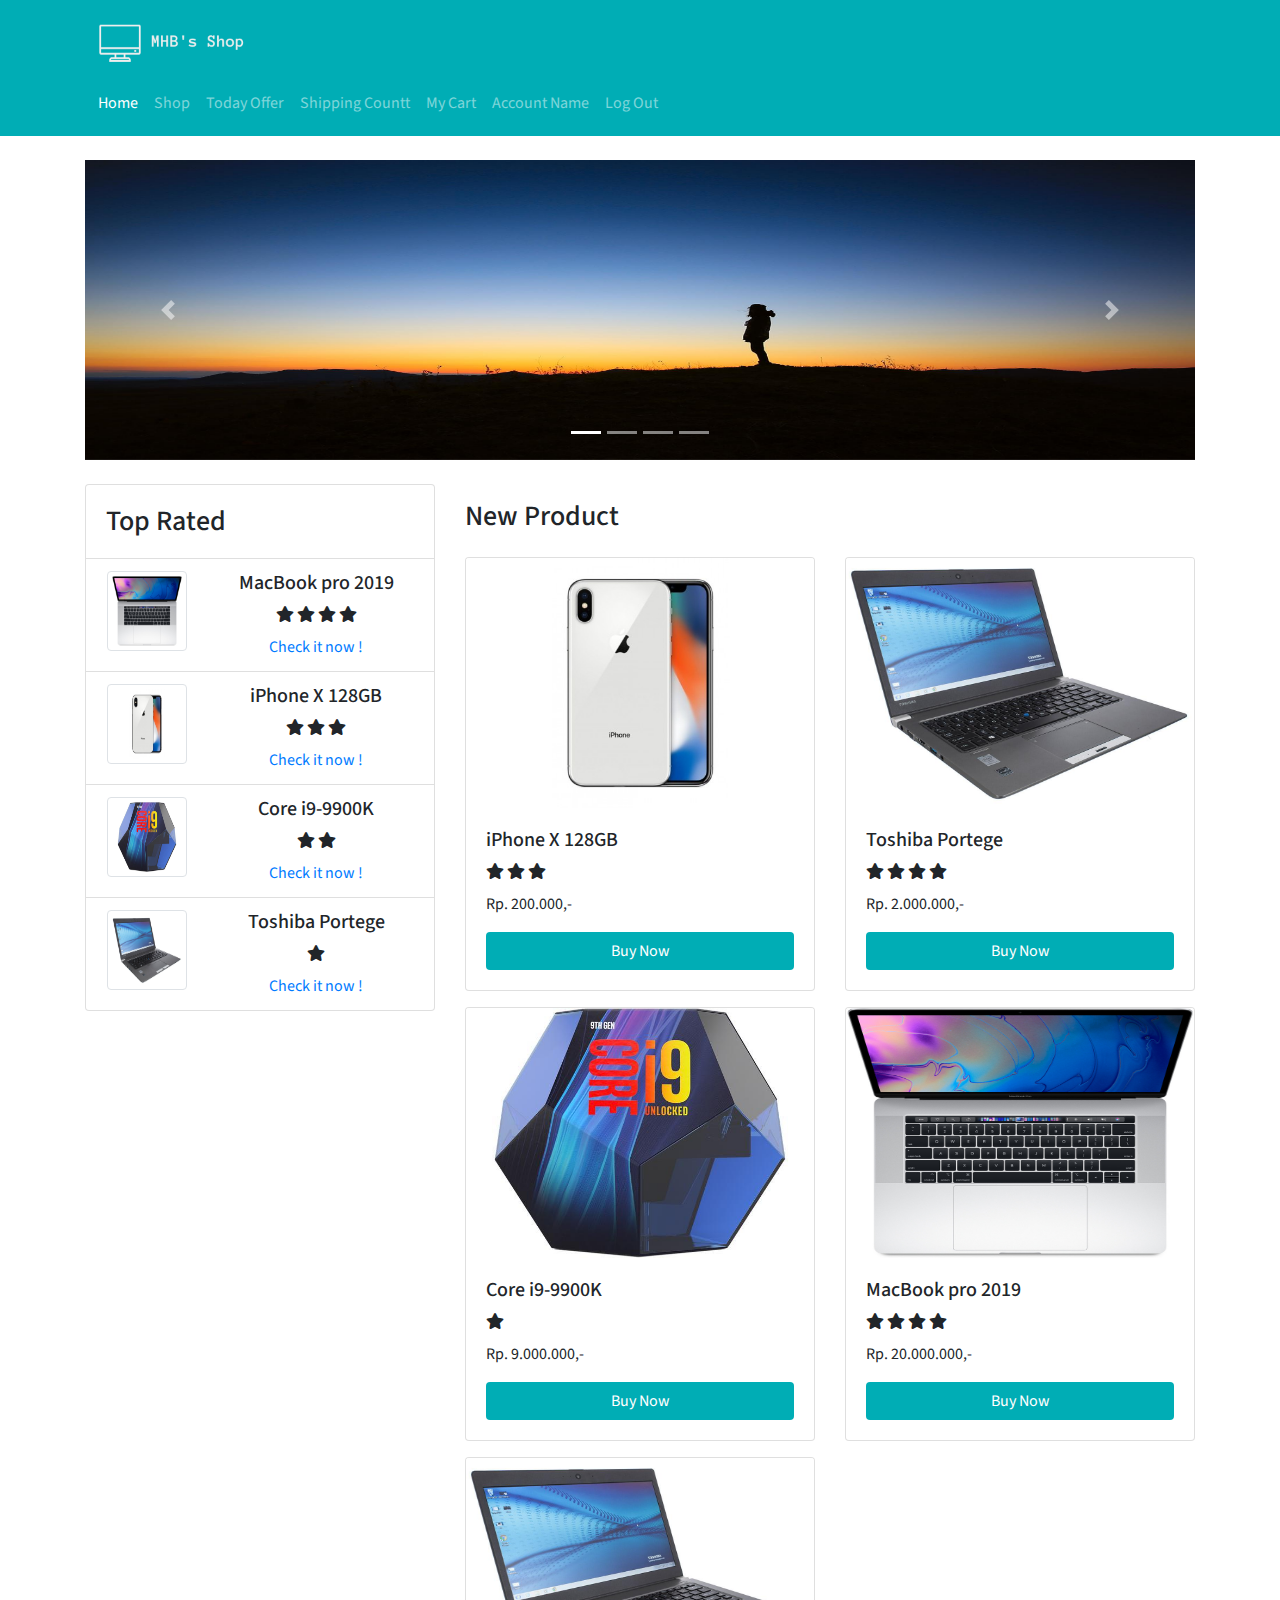
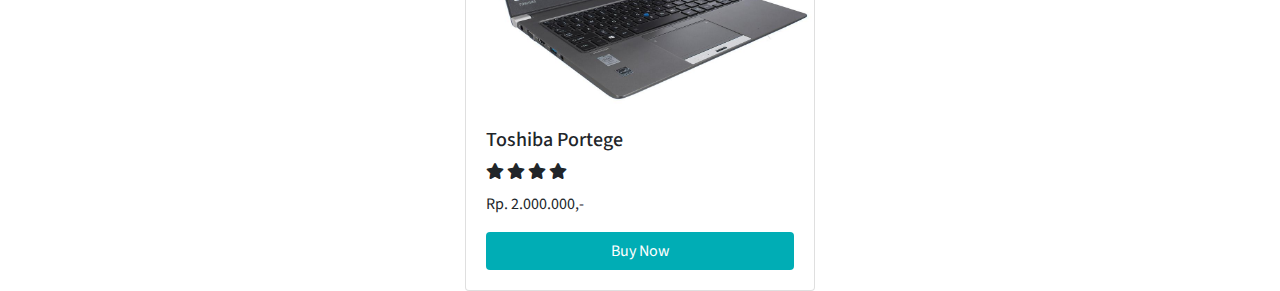
<file: index.html>
<!DOCTYPE html>
<html lang="en">
  <head>
    <!-- Required meta tags -->
    <meta charset="utf-8" />
    <meta
      name="viewport"
      content="width=device-width, initial-scale=1, shrink-to-fit=no"
    />

    <!-- Bootstrap CSS -->
    <link rel="stylesheet" href="css/bootstrap.min.css" />
    <link rel="stylesheet" href="css/style.css" />
    <link
      href="https://fonts.googleapis.com/css?family=Source+Sans+Pro&display=swap"
      rel="stylesheet"
    />
    <link
      rel="stylesheet"
      href="https://cdnjs.cloudflare.com/ajax/libs/font-awesome/5.10.2/css/all.min.css"
    />

    <title>MHB's Shop</title>
  </head>
  <body>
    <!-- Navbar -->
    <nav class="navbar sticky-top navbar-expand-lg navbar-dark dv-bg-primary">
      <div class="container">
        <div class="row w-100 d-block position-relative">
          <div class="col-lg-12">
            <img src="img/logo_transparent_clean.png" alt="Logo" width="180" />
            <button
              class="navbar-toggler float-right dv-nav-bt"
              type="button"
              data-toggle="collapse"
              data-target="#navbarNav"
              aria-controls="navbarNav"
              aria-expanded="false"
              aria-label="Toggle navigation"
            >
              <span class="navbar-toggler-icon"></span>
            </button>
            <div class="collapse navbar-collapse" id="navbarNav">
              <ul class="navbar-nav dv-navbar-nav">
                <li class="nav-item active">
                  <a class="nav-link" href="#"
                    >Home <span class="sr-only">(current)</span></a
                  >
                </li>
                <li class="nav-item">
                  <a class="nav-link" href="#">Shop</a>
                </li>
                <li class="nav-item">
                  <a class="nav-link" href="#">Today Offer</a>
                </li>
                <li class="nav-item">
                  <a class="nav-link" href="#">Shipping Countt</a>
                </li>
                <li class="nav-item">
                  <a class="nav-link" href="#">My Cart</a>
                </li>
                <li class="nav-item">
                  <a class="nav-link" href="#">Account Name</a>
                </li>
                <li class="nav-item">
                  <a class="nav-link" href="#">Log Out</a>
                </li>
              </ul>
            </div>
          </div>
        </div>
      </div>
    </nav>
    <!-- End of navbar -->

    <div class="container">
      <!-- Carousel -->
      <div
        id="carouselExampleIndicators"
        class="carousel slide mt-4"
        data-ride="carousel"
      >
        <ol class="carousel-indicators">
          <li
            data-target="#carouselExampleIndicators"
            data-slide-to="0"
            class="active"
          ></li>
          <li data-target="#carouselExampleIndicators" data-slide-to="1"></li>
          <li data-target="#carouselExampleIndicators" data-slide-to="2"></li>
          <li data-target="#carouselExampleIndicators" data-slide-to="3"></li>
        </ol>
        <div class="carousel-inner">
          <div class="carousel-item active">
            <img src="img/splash1.jpg" class="d-block w-100 c-item" />
          </div>
          <div class="carousel-item">
            <img src="img/splash2.jpg" class="d-block w-100 c-item" />
          </div>
          <div class="carousel-item">
            <img src="img/splash3.jpg" class="d-block w-100 c-item" />
          </div>
          <div class="carousel-item">
            <img src="img/splash4.jpg" class="d-block w-100 c-item" />
          </div>
        </div>
        <a
          class="carousel-control-prev"
          href="#carouselExampleIndicators"
          role="button"
          data-slide="prev"
        >
          <span class="carousel-control-prev-icon" aria-hidden="true"></span>
          <span class="sr-only">Previous</span>
        </a>
        <a
          class="carousel-control-next"
          href="#carouselExampleIndicators"
          role="button"
          data-slide="next"
        >
          <span class="carousel-control-next-icon" aria-hidden="false"></span>
          <span class="sr-only">Next</span>
        </a>
      </div>
      <!-- End Carousel -->
      <div class="row mt-4">
        <!-- Left -->
        <div class="col-lg-4">
          <ul class="list-group">
            <li class="list-group-item"><h3 class="mt-2">Top Rated</h3></li>
            <li class="list-group-item">
              <div class="rated-product row text-center">
                <div class="col-sm-4">
                  <img
                    class="img-thumbnail rated-prod-img"
                    src="img/product/mbp15touch-silver-select-cto-201807_3_1.jpeg"
                  />
                </div>
                <div class="col-sm-8 p-0">
                  <h5>MacBook pro 2019</h5>
                  <i class="fas fa-star"></i>
                  <i class="fas fa-star"></i>
                  <i class="fas fa-star"></i>
                  <i class="fas fa-star"></i>
                  <a href="#" class="d-block mt-2">Check it now !</a>
                </div>
              </div>
            </li>
            <li class="list-group-item dv-item-group">
              <div class="rated-product row text-center">
                <div class="col-sm-4">
                  <img
                    class="img-thumbnail rated-prod-img"
                    src="img/product/apple_iphone_x__3_result_price_1.jpg"
                  />
                </div>
                <div class="col-sm-8 p-0">
                  <h5>iPhone X 128GB</h5>
                  <i class="fas fa-star"></i>
                  <i class="fas fa-star"></i>
                  <i class="fas fa-star"></i>
                  <a href="#" class="d-block mt-2">Check it now !</a>
                </div>
              </div>
            </li>
            <li class="list-group-item">
              <div class="rated-product row text-center">
                <div class="col-sm-4">
                  <img
                    class="img-thumbnail rated-prod-img"
                    src="img/product/core-i9.jpg"
                  />
                </div>
                <div class="col-sm-8 p-0">
                  <h5>Core i9-9900K</h5>
                  <i class="fas fa-star"></i>
                  <i class="fas fa-star"></i>
                  <a href="#" class="d-block mt-2">Check it now !</a>
                </div>
              </div>
            </li>
            <li class="list-group-item">
              <div class="rated-product row text-center">
                <div class="col-sm-4">
                  <img
                    class="img-thumbnail rated-prod-img"
                    src="img/product/350667-toshiba-portege-z30-a1301.jpg"
                  />
                </div>
                <div class="col-sm-8 p-0">
                  <h5>Toshiba Portege</h5>
                  <i class="fas fa-star"></i>
                  <a href="#" class="d-block mt-2">Check it now !</a>
                </div>
              </div>
            </li>
          </ul>
        </div>
        <!-- Right -->
        <div class="col-lg-8">
          <h3 class="mt-3">New Product</h3>
          <div class="row">
            <div class="col-sm-6">
              <div class="card mt-3">
                <img
                  src="img/product/apple_iphone_x__3_result_price_1.jpg"
                  class="card-img-top dv-card-prod-img"
                  alt="..."
                />
                <div class="card-body">
                  <h5>iPhone X 128GB</h5>
                  <i class="fas fa-star"></i>
                  <i class="fas fa-star"></i>
                  <i class="fas fa-star"></i>
                  <p class="mt-2">Rp. 200.000,-</p>
                  <a
                    href="#"
                    class="btn text-white w-100 bt-dv-bg-primary dv-bg-primary"
                    >Buy Now</a
                  >
                </div>
              </div>
            </div>
            <div class="col-sm-6 mt-3">
              <div class="card">
                <img
                  src="img/product/350667-toshiba-portege-z30-a1301.jpg"
                  class="card-img-top dv-card-prod-img"
                  alt="..."
                />
                <div class="card-body">
                  <h5>Toshiba Portege</h5>
                  <i class="fas fa-star"></i>
                  <i class="fas fa-star"></i>
                  <i class="fas fa-star"></i>
                  <i class="fas fa-star"></i>
                  <p class="mt-2">Rp. 2.000.000,-</p>
                  <a
                    href="#"
                    class="btn text-white w-100 bt-dv-bg-primary dv-bg-primary"
                    >Buy Now</a
                  >
                </div>
              </div>
            </div>
            <div class="col-sm-6 mt-3">
              <div class="card">
                <img
                  src="img/product/core-i9.jpg"
                  class="card-img-top dv-card-prod-img"
                  alt="..."
                />
                <div class="card-body">
                  <h5>Core i9-9900K</h5>
                  <i class="fas fa-star"></i>
                  <p class="mt-2">Rp. 9.000.000,-</p>
                  <a
                    href="#"
                    class="btn text-white w-100 bt-dv-bg-primary dv-bg-primary"
                    >Buy Now</a
                  >
                </div>
              </div>
            </div>
            <div class="col-sm-6 mt-3">
              <div class="card">
                <img
                  src="img/product/mbp15touch-silver-select-cto-201807_3_1.jpeg"
                  class="card-img-top dv-card-prod-img"
                  alt="..."
                />
                <div class="card-body">
                  <h5>MacBook pro 2019</h5>
                  <i class="fas fa-star"></i>
                  <i class="fas fa-star"></i>
                  <i class="fas fa-star"></i>
                  <i class="fas fa-star"></i>
                  <p class="mt-2">Rp. 20.000.000,-</p>
                  <a
                    href="#"
                    class="btn text-white w-100 bt-dv-bg-primary dv-bg-primary"
                    >Buy Now</a
                  >
                </div>
              </div>
            </div>
            <div class="col-sm-6 mt-3">
              <div class="card">
                <img
                  src="img/product/350667-toshiba-portege-z30-a1301.jpg"
                  class="card-img-top dv-card-prod-img"
                  alt="..."
                />
                <div class="card-body">
                  <h5>Toshiba Portege</h5>
                  <i class="fas fa-star"></i>
                  <i class="fas fa-star"></i>
                  <i class="fas fa-star"></i>
                  <i class="fas fa-star"></i>
                  <p class="mt-2">Rp. 2.000.000,-</p>
                  <a
                    href="#"
                    class="btn text-white w-100 bt-dv-bg-primary dv-bg-primary"
                    >Buy Now</a
                  >
                </div>
              </div>
            </div>
          </div>
        </div>
      </div>
    </div>

    <!-- Optional JavaScript -->
    <!-- jQuery first, then Popper.js, then Bootstrap JS -->
    <script src="js/jquery-3.4.1.min.js"></script>
    <script src="js/popper.min.js"></script>
    <script src="js/bootstrap.min.js"></script>
    <script>
      $(function() {
        $(".carousel").carousel("dispose");
      });
    </script>
  </body>
</html>
</file>
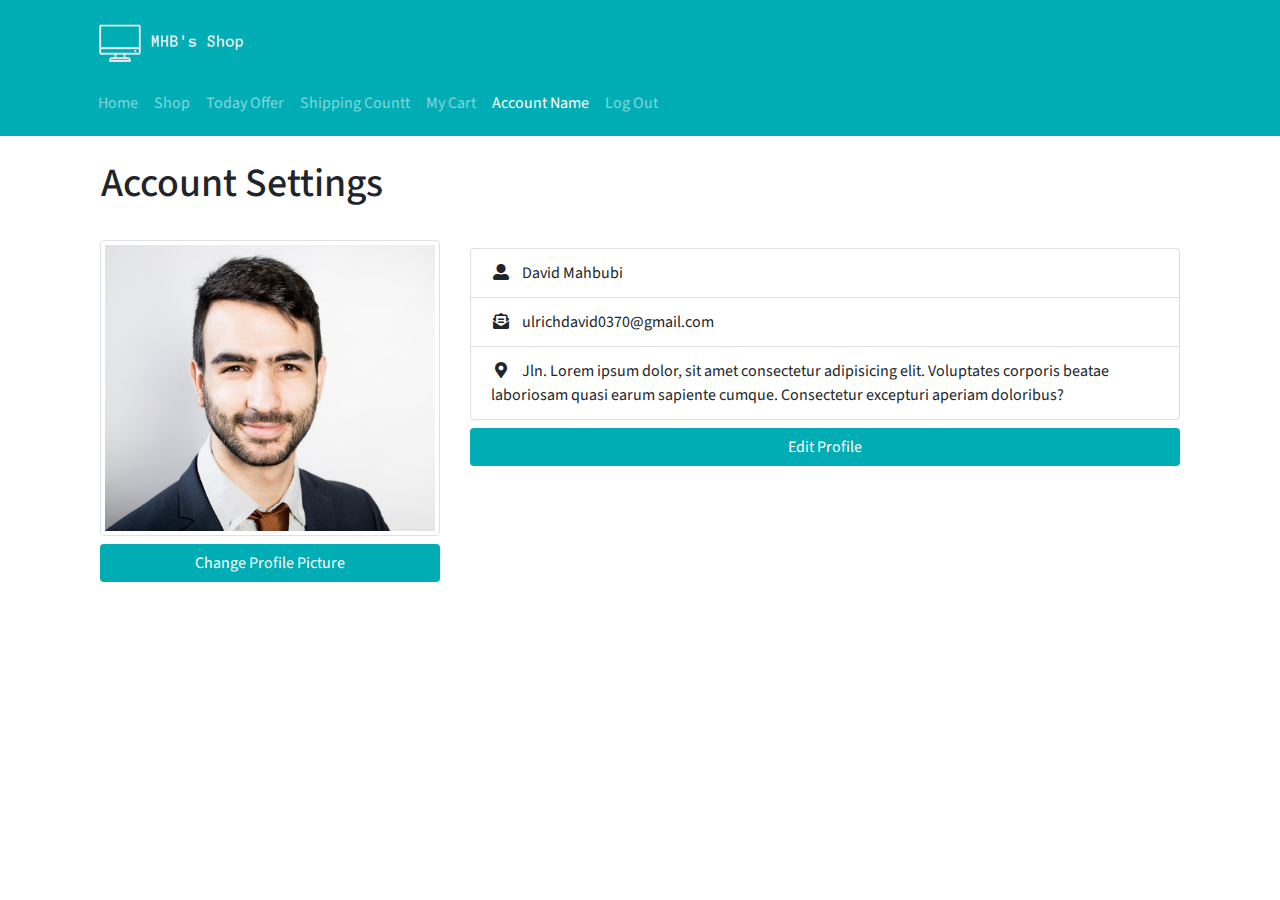
<file: account.html>
<!DOCTYPE html>
<html lang="en">
  <head>
    <!-- Required meta tags -->
    <meta charset="utf-8" />
    <meta
      name="viewport"
      content="width=device-width, initial-scale=1, shrink-to-fit=no"
    />

    <!-- Bootstrap CSS -->
    <link rel="stylesheet" href="css/bootstrap.min.css" />
    <link rel="stylesheet" href="css/style.css" />
    <link
      href="https://fonts.googleapis.com/css?family=Source+Sans+Pro&display=swap"
      rel="stylesheet"
    />
    <link
      rel="stylesheet"
      href="https://cdnjs.cloudflare.com/ajax/libs/font-awesome/5.10.2/css/all.min.css"
    />

    <title>My Account - MHB Shop</title>
  </head>

  <body>
    <!-- Navbar -->
    <nav class="navbar sticky-top navbar-expand-lg navbar-dark dv-bg-primary">
      <div class="container">
        <div class="row w-100 d-block position-relative">
          <div class="col-lg-12">
            <img src="img/logo_transparent_clean.png" alt="Logo" width="180" />
            <button
              class="navbar-toggler float-right dv-nav-bt"
              type="button"
              data-toggle="collapse"
              data-target="#navbarNav"
              aria-controls="navbarNav"
              aria-expanded="false"
              aria-label="Toggle navigation"
            >
              <span class="navbar-toggler-icon"></span>
            </button>
            <div class="collapse navbar-collapse" id="navbarNav">
              <ul class="navbar-nav dv-navbar-nav">
                <li class="nav-item">
                  <a class="nav-link" href="#">Home</a>
                </li>
                <li class="nav-item">
                  <a class="nav-link" href="#">Shop</a>
                </li>
                <li class="nav-item">
                  <a class="nav-link" href="#">Today Offer</a>
                </li>
                <li class="nav-item">
                  <a class="nav-link" href="#">Shipping Countt</a>
                </li>
                <li class="nav-item">
                  <a class="nav-link" href="#">My Cart</a>
                </li>
                <li class="nav-item active">
                  <a class="nav-link" href="#">Account Name</a>
                </li>
                <li class="nav-item">
                  <a class="nav-link" href="#">Log Out</a>
                </li>
              </ul>
            </div>
          </div>
        </div>
      </div>
    </nav>
    <!-- End of navbar -->

    <div class="container">
      <h1 class="mt-4 ml-3">Account Settings</h1>
      <div class="row m-0 mt-4">
        <div class="col-lg-4">
          <img src="img/profile/b.jpg" class="img-thumbnail mt-2" />
          <button
            type="button"
            class="btn bt-dv-bg-primary text-white dv-bg-primary w-100 mt-2"
          >
            Change Profile Picture
          </button>
        </div>
        <div class="col-lg-8">
          <ul class="list-group mt-3">
            <li class="list-group-item">
              <i class="fas fa-fw fa-user-alt mr-2"> </i>
              <span>David Mahbubi</span>
            </li>
            <li class="list-group-item">
              <i class="fas fa-fw fa-envelope-open-text mr-2"></i>
              <span>ulrichdavid0370@gmail.com</span>
            </li>
            <li class="list-group-item">
              <i class="fas fa-fw fa-map-marker-alt mr-2"></i>
              <span
                >Jln. Lorem ipsum dolor, sit amet consectetur adipisicing elit.
                Voluptates corporis beatae laboriosam quasi earum sapiente
                cumque. Consectetur excepturi aperiam doloribus?</span
              >
            </li>
          </ul>
          <button
            class="btn dv-bg-primary text-white mt-2 float-right w-100 mb-2"
            data-toggle="modal"
            data-target="#exampleModal"
          >
            Edit Profile
          </button>
        </div>
      </div>
    </div>

    <!-- Modal -->
    <div
      class="modal fade"
      id="exampleModal"
      tabindex="-1"
      role="dialog"
      aria-labelledby="exampleModalLabel"
      aria-hidden="true"
    >
      <div class="modal-dialog" role="document">
        <div class="modal-content">
          <div class="modal-header">
            <h5 class="modal-title" id="exampleModalLabel">Modal title</h5>
            <button
              type="button"
              class="close"
              data-dismiss="modal"
              aria-label="Close"
            >
              <span aria-hidden="true">&times;</span>
            </button>
          </div>
          <div class="modal-body">
            ...
          </div>
          <div class="modal-footer">
            <button
              type="button"
              class="btn btn-secondary"
              data-dismiss="modal"
            >
              Close
            </button>
            <button
              type="button"
              class="btn dv-bg-primary bt-dv-bg-primary text-white"
            >
              Save changes
            </button>
          </div>
        </div>
      </div>
    </div>

    <!-- Optional JavaScript -->
    <!-- jQuery first, then Popper.js, then Bootstrap JS -->
    <script src="js/jquery-3.4.1.min.js"></script>
    <script src="js/popper.min.js"></script>
    <script src="js/bootstrap.min.js"></script>
  </body>
</html>
</file>
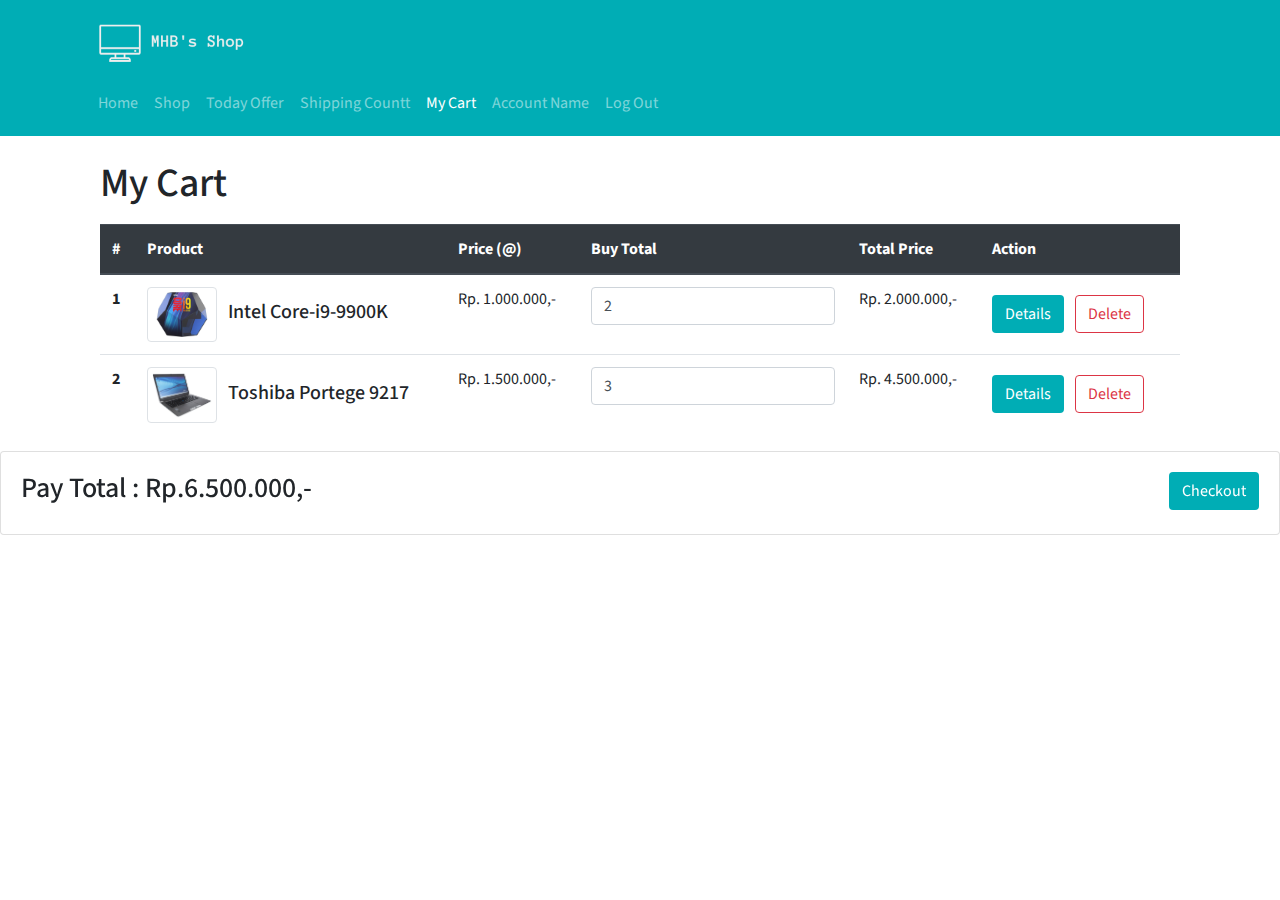
<file: cart.html>
<!DOCTYPE html>
<html lang="en">
  <head>
    <!-- Required meta tags -->
    <meta charset="utf-8" />
    <meta
      name="viewport"
      content="width=device-width, initial-scale=1, shrink-to-fit=no"
    />

    <!-- Bootstrap CSS -->
    <link rel="stylesheet" href="css/bootstrap.min.css" />
    <link rel="stylesheet" href="css/style.css" />
    <link
      href="https://fonts.googleapis.com/css?family=Source+Sans+Pro&display=swap"
      rel="stylesheet"
    />
    <link
      rel="stylesheet"
      href="https://cdnjs.cloudflare.com/ajax/libs/font-awesome/5.10.2/css/all.min.css"
    />

    <title>My Cart - MHB Shop</title>
  </head>

  <body>
    <!-- Navbar -->
    <nav class="navbar sticky-top navbar-expand-lg navbar-dark dv-bg-primary">
      <div class="container">
        <div class="row w-100 d-block position-relative">
          <div class="col-lg-12">
            <img src="img/logo_transparent_clean.png" alt="Logo" width="180" />
            <button
              class="navbar-toggler float-right dv-nav-bt"
              type="button"
              data-toggle="collapse"
              data-target="#navbarNav"
              aria-controls="navbarNav"
              aria-expanded="false"
              aria-label="Toggle navigation"
            >
              <span class="navbar-toggler-icon"></span>
            </button>
            <div class="collapse navbar-collapse" id="navbarNav">
              <ul class="navbar-nav dv-navbar-nav">
                <li class="nav-item">
                  <a class="nav-link" href="#">Home</a>
                </li>
                <li class="nav-item">
                  <a class="nav-link" href="#">Shop</a>
                </li>
                <li class="nav-item">
                  <a class="nav-link" href="#">Today Offer</a>
                </li>
                <li class="nav-item">
                  <a class="nav-link" href="#">Shipping Countt</a>
                </li>
                <li class="nav-item dropdown active">
                  <a class="nav-link" href="#">My Cart</a>
                </li>
                <li class="nav-item">
                  <a class="nav-link" href="#">Account Name</a>
                </li>
                <li class="nav-item">
                  <a class="nav-link" href="#">Log Out</a>
                </li>
              </ul>
            </div>
          </div>
        </div>
      </div>
    </nav>
    <!-- End of navbar -->

    <div class="container">
      <div class="row m-0 mt-4">
        <div class="col-lg">
          <h1>My Cart</h1>
          <table class="table mt-3">
            <thead class="thead-dark dv-bg-primary">
              <tr>
                <th scope="col">#</th>
                <th scope="col">Product</th>
                <th scope="col">Price (@)</th>
                <th scope="col">Buy Total</th>
                <th scope="col">Total Price</th>
                <th scope="col">Action</th>
              </tr>
            </thead>
            <tbody>
              <tr>
                <th scope="row">1</th>
                <td>
                  <img
                    src="img/product/core-i9.jpg"
                    width="70"
                    height="100"
                    class="img-thumbnail d-inline-block mr-2"
                    alt=""
                  />
                  <h5 class="d-inline">Intel Core-i9-9900K</h5>
                </td>
                <td>Rp. 1.000.000,-</td>
                <td>
                  <input
                    type="number"
                    value="2"
                    class="form-control w-100"
                    id="exampleInputEmail1"
                  />
                </td>
                <td>Rp. 2.000.000,-</td>
                <td>
                  <a
                    href="#"
                    class="btn  dv-bg-primary bt-dv-bg-primary text-white mr-2 mt-2"
                  >
                    Details
                  </a>
                  <a href="#" class="btn btn-outline-danger mr-2 mt-2">
                    Delete
                  </a>
                </td>
              </tr>
              <tr>
                <th scope="row">2</th>
                <td>
                  <img
                    src="img/product/350667-toshiba-portege-z30-a1301.jpg"
                    width="70"
                    height="100"
                    class="img-thumbnail d-inline-block mr-2"
                    alt=""
                  />
                  <h5 class="d-inline">Toshiba Portege 9217</h5>
                </td>
                <td>Rp. 1.500.000,-</td>
                <td>
                  <input
                    type="number"
                    value="3"
                    class="form-control w-100"
                    id="exampleInputEmail1"
                  />
                </td>
                <td>Rp. 4.500.000,-</td>
                <td>
                  <a
                    href="#"
                    class="btn dv-bg-primary bt-dv-bg-primary text-white mr-2 mt-2"
                  >
                    Details
                  </a>
                  <a href="#" class="btn btn-outline-danger mr-2 mt-2">
                    Delete
                  </a>
                </td>
              </tr>
            </tbody>
          </table>
        </div>
      </div>
    </div>
    <div class="bottom w-100 position-fixed card">
      <div class="card-body">
        <div class="row">
          <div class="col-md-8">
            <h3>Pay Total : <span class="paytotal">Rp.6.500.000,-</span></h3>
          </div>
          <div class="col-md-4">
            <button
              type="button"
              class="btn text-white dv-bg-primary bt-dv-bg-primary
              float-right"
            >
              Checkout
            </button>
          </div>
        </div>
      </div>
    </div>

    <!-- Optional JavaScript -->
    <!-- jQuery first, then Popper.js, then Bootstrap JS -->
    <script src="js/jquery-3.4.1.min.js"></script>
    <script src="js/popper.min.js"></script>
    <script src="js/bootstrap.min.js"></script>
  </body>
</html>
</file>
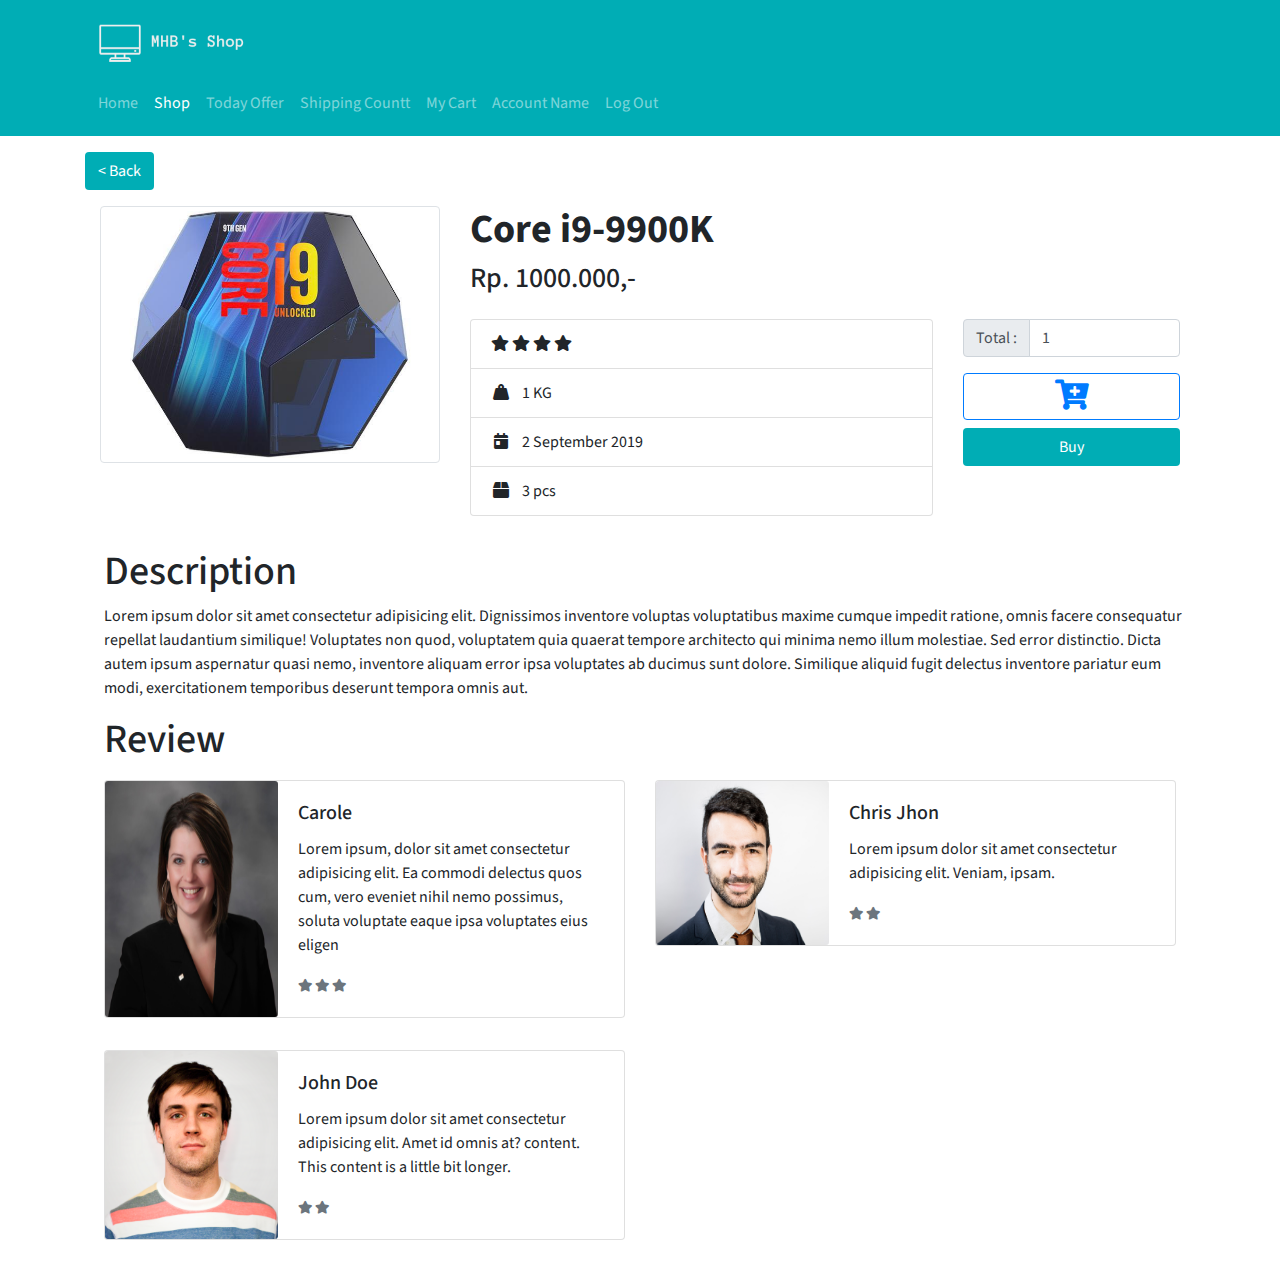
<file: details.html>
<!DOCTYPE html>
<html lang="en">

<head>
  <!-- Required meta tags -->
  <meta charset="utf-8" />
  <meta name="viewport" content="width=device-width, initial-scale=1, shrink-to-fit=no" />

  <!-- Bootstrap CSS -->
  <link rel="stylesheet" href="css/bootstrap.min.css" />
  <link rel="stylesheet" href="css/style.css" />
  <link href="https://fonts.googleapis.com/css?family=Source+Sans+Pro&display=swap" rel="stylesheet" />
  <link rel="stylesheet" href="https://cdnjs.cloudflare.com/ajax/libs/font-awesome/5.10.2/css/all.min.css" />

  <title>Shopping - MHB Shop</title>
</head>

<body>
  <!-- Navbar -->
  <nav class="navbar sticky-top navbar-expand-lg navbar-dark dv-bg-primary">
    <div class="container">
      <div class="row w-100 d-block position-relative">
        <div class="col-lg-12">
          <img src="img/logo_transparent_clean.png" alt="Logo" width="180" />
          <button class="navbar-toggler float-right dv-nav-bt" type="button" data-toggle="collapse"
            data-target="#navbarNav" aria-controls="navbarNav" aria-expanded="false" aria-label="Toggle navigation">
            <span class="navbar-toggler-icon"></span>
          </button>
          <div class="collapse navbar-collapse" id="navbarNav">
            <ul class="navbar-nav dv-navbar-nav">
              <li class="nav-item">
                <a class="nav-link" href="#">Home</a>
              </li>
              <li class="nav-item active">
                <a class="nav-link" href="#">Shop</a>
              </li>
              <li class="nav-item">
                <a class="nav-link" href="#">Today Offer</a>
              </li>
              <li class="nav-item">
                <a class="nav-link" href="#">Shipping Countt</a>
              </li>
              <li class="nav-item dropdown">
                <a class="nav-link" href="#">My Cart</a>
              </li>
              <li class="nav-item">
                <a class="nav-link" href="#">Account Name</a>
              </li>
              <li class="nav-item">
                <a class="nav-link" href="#">Log Out</a>
              </li>
            </ul>
          </div>
        </div>
      </div>
    </div>
  </nav>
  <!-- End of navbar -->

  <div class="container">
    <a href="#" class="btn text-white dv-bg-primary bt-dv-bg-primary mt-3 mb-3">
      < Back</a> 
      <div class="row m-0">
        <!-- Left -->
        <div class="col-lg-4">
          <img src="img/product/core-i9.jpg" class="img-thumbnail dv-details-prod-img mb-4">
        </div>
        <!-- Right -->
        <div class="col-lg-8">
          <h1 class="font-weight-bolder">Core i9-9900K</h1>
          <h3>Rp. 1000.000,-</h3>
          <div class="row mt-4">
            <div class="col-lg-8 mb-3">
              <ul class="list-group">
                <li class="list-group-item">
                  <i class="fas fa-star"></i>
                  <i class="fas fa-star"></i>
                  <i class="fas fa-star"></i>
                  <i class="fas fa-star"></i>
                </li>
                <li class="list-group-item">
                  <i class="fas fa-fw fa-weight-hanging mr-2"></i>
                  <span>1 KG</span>
                </li>
                <li class="list-group-item">
                  <i class="fas fa-fw fa-calendar-day mr-2">
                  </i>
                  <span>2 September 2019</span>
                </li>
                <li class="list-group-item">
                    <i class="fas fa-fw mr-2 fa-box"></i>
                    <span>3 pcs</span>
                </li>
              </ul>
            </div>
            <div class="col-lg-4">
                <div class="input-group mb-3">
                    <div class="input-group-prepend">
                      <span class="input-group-text" id="basic-addon1">Total : </span>
                    </div>
                    <input type="number" value="1" class="form-control" placeholder="Username" aria-label="Username" aria-describedby="basic-addon1">
                  </div>
              <button type="button" class="btn w-100 btn-outline-primary mb-2 addToCart"><i
                  class="fas fa-cart-plus cart-ic" style="font-size: 30px;"></i></button>
              <button type="button" class="btn text-white w-100 dv-bg-primary bt-dv-bg-primary">Buy</button>
            </div>
          </div>
        </div>
        <div class="row ml-1 mt-3">
          <div class="col-lg">
            <h1>Description</h1>
            <p>Lorem ipsum dolor sit amet consectetur adipisicing elit. Dignissimos inventore voluptas voluptatibus
              maxime cumque impedit ratione, omnis facere consequatur repellat laudantium similique! Voluptates non
              quod, voluptatem quia quaerat tempore architecto qui minima nemo illum molestiae. Sed error distinctio.
              Dicta autem ipsum aspernatur quasi nemo, inventore aliquam error ipsa voluptates ab ducimus sunt dolore.
              Similique aliquid fugit delectus inventore pariatur eum modi, exercitationem temporibus deserunt tempora
              omnis aut.
            </p>
          </div>
        </div>
        <div class="row ml-1 mr-1" id="rev-row">
          <div class="col-lg">
            <h1>Review</h1>
            <div class="row mt-3">
                <div class="col-lg-6 mb-3 m-0">
                    <div class="card mb-3" style="max-width: 540px;">
                        <div class="row no-gutters">
                          <div class="col-md-4">
                            <img src="img/profile/a.jpg" class="card-img h-100" alt="...">
                          </div>
                          <div class="col-md-8">
                            <div class="card-body">
                              <h5 class="card-title">Carole</h5>
                              <p class="card-text">Lorem ipsum, dolor sit amet consectetur adipisicing elit. Ea commodi delectus quos cum, vero eveniet nihil nemo possimus, soluta voluptate eaque ipsa voluptates eius eligen</p>
                              <p class="card-text"><small class="text-muted">
                                <i class="fas fa-star"></i>
                                <i class="fas fa-star"></i>
                                <i class="fas fa-star"></i>
                              </small></p>
                            </div>
                          </div>
                        </div>
                      </div>
                </div>
                <div class="col-lg-6 mb-3 m-0">
                    <div class="card mb-3" style="max-width: 540px;">
                        <div class="row no-gutters">
                          <div class="col-md-4">
                            <img src="img/profile/b.jpg" class="card-img h-100" alt="...">
                          </div>
                          <div class="col-md-8">
                            <div class="card-body">
                              <h5 class="card-title">Chris Jhon</h5>
                              <p class="card-text">Lorem ipsum dolor sit amet consectetur adipisicing elit. Veniam, ipsam.</p>
                              <p class="card-text"><small class="text-muted">
                                  <i class="fas fa-star"></i>
                                  <i class="fas fa-star"></i>
                              </small></p>
                            </div>
                          </div>
                        </div>
                      </div>
                </div>
                <div class="col-lg-6 mb-3 m-0">
                    <div class="card mb-3" style="max-width: 540px;">
                        <div class="row no-gutters">
                          <div class="col-md-4">
                            <img src="img/profile/c.png" class="card-img h-100" alt="...">
                          </div>
                          <div class="col-md-8">
                            <div class="card-body">
                              <h5 class="card-title">John Doe</h5>
                              <p class="card-text">Lorem ipsum dolor sit amet consectetur adipisicing elit. Amet id omnis at? content. This content is a little bit longer.</p>
                              <p class="card-text"><small class="text-muted">
                                  <i class="fas fa-star"></i>
                                  <i class="fas fa-star"></i>
                              </small></p>
                            </div>
                          </div>
                        </div>
                      </div>
                  </div>
              </div>
          </div>
        </div>
  </div>

  <!-- Optional JavaScript -->
  <!-- jQuery first, then Popper.js, then Bootstrap JS -->
  <script src="js/jquery-3.4.1.min.js"></script>
  <script src="js/popper.min.js"></script>
  <script src="js/bootstrap.min.js"></script>
  <script>
    $(function () {
      $('.addToCart').hover(function () {
        $('.cart-ic').css('color', 'white');
      }, function () {
        $('.cart-ic').css('color', '#00adb5');
      });
    });
  </script>
</body>

</html>
</file>
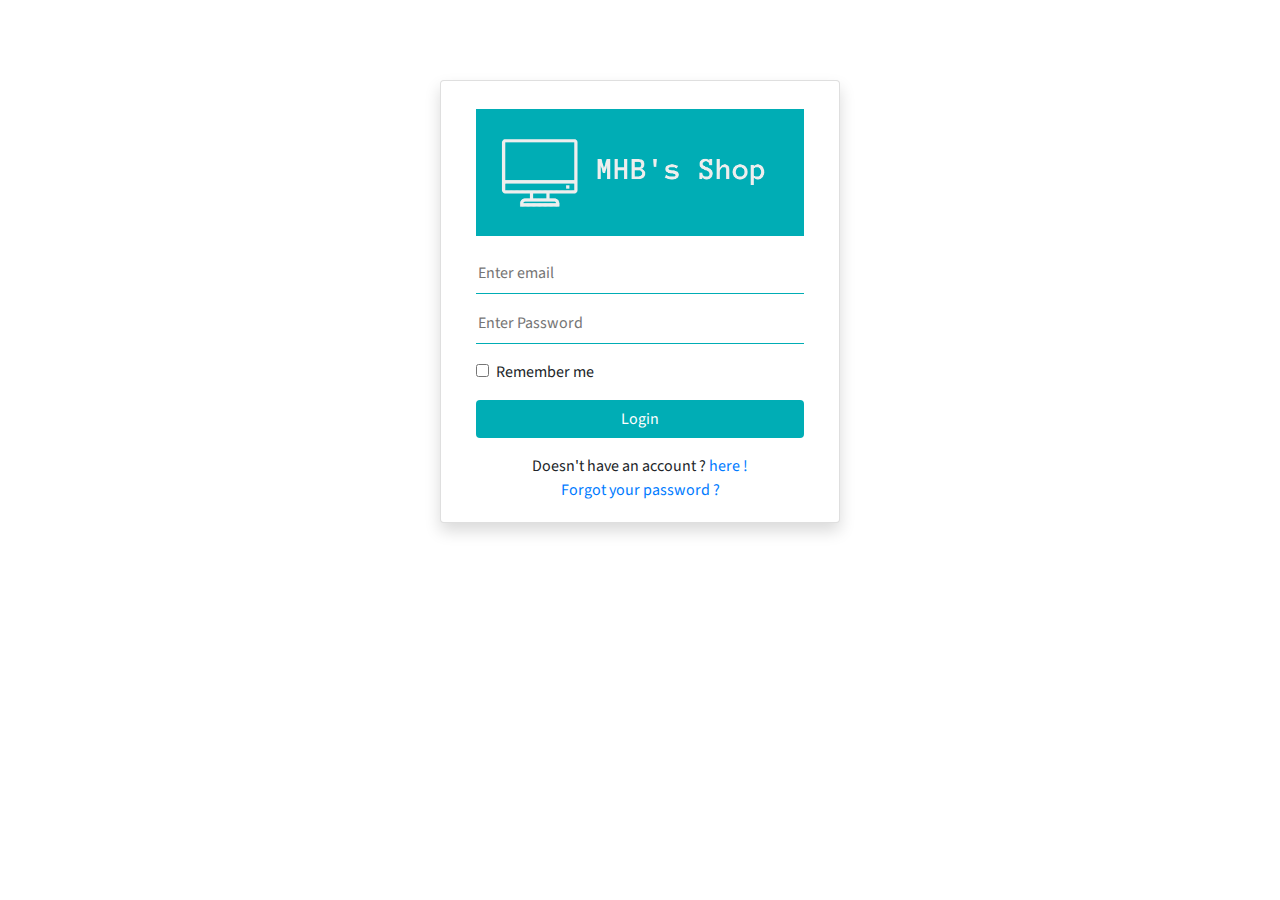
<file: login.html>
<!DOCTYPE html>
<html lang="en">

<head>
  <!-- Required meta tags -->
  <meta charset="utf-8" />
  <meta name="viewport" content="width=device-width, initial-scale=1, shrink-to-fit=no" />

  <!-- Bootstrap CSS -->
  <link rel="stylesheet" href="css/bootstrap.min.css" />
  <link rel="stylesheet" href="css/style.css" />
  <link href="https://fonts.googleapis.com/css?family=Source+Sans+Pro&display=swap" rel="stylesheet">

  <title>Login Page</title>
</head>

<body>
  <div class="row m-0 w-100">
    <div class="col-md-3 text-center mx-auto dv-auth-container card shadow mb-5">
      <div class="card-body mt-2">
        <img src="img//logo_transparent_clean.png" class="dv-auth-logo" alt="Company Logo" />
        <div class="field-container mt-4">
          <div class="form-group mb-3">
            <input class="dv-input-bottom w-100 pb-2" type="email" class="form-control" id="email"
              placeholder="Enter email" />
          </div>
          <div class="form-group mb-3">
            <input class="dv-input-bottom w-100 pb-2" type="password" class="form-control" id="password"
              placeholder="Enter Password" />
          </div>
          <div class="form-group text-left mb-2">
            <input id="remember" class="mr-1" type="checkbox">
            <label for="remember">Remember me</label>
          </div>
          <button type="button" class="btn text-white dv-bg-primary w-100 mb-3">Login</button>
          <p class="mb-0">Doesn't have an account ? <a href="register.html">here !</a></p>
          <a href="#">Forgot your password ?</a>
        </div>
      </div>
    </div>

    <!-- Optional JavaScript -->
    <!-- jQuery first, then Popper.js, then Bootstrap JS -->
    <script src="js/jquery-3.4.1.min.js"></script>
    <script src="js/popper.min.js"></script>
    <script src="js/bootstrap.min.js"></script>
</body>

</html>
</file>
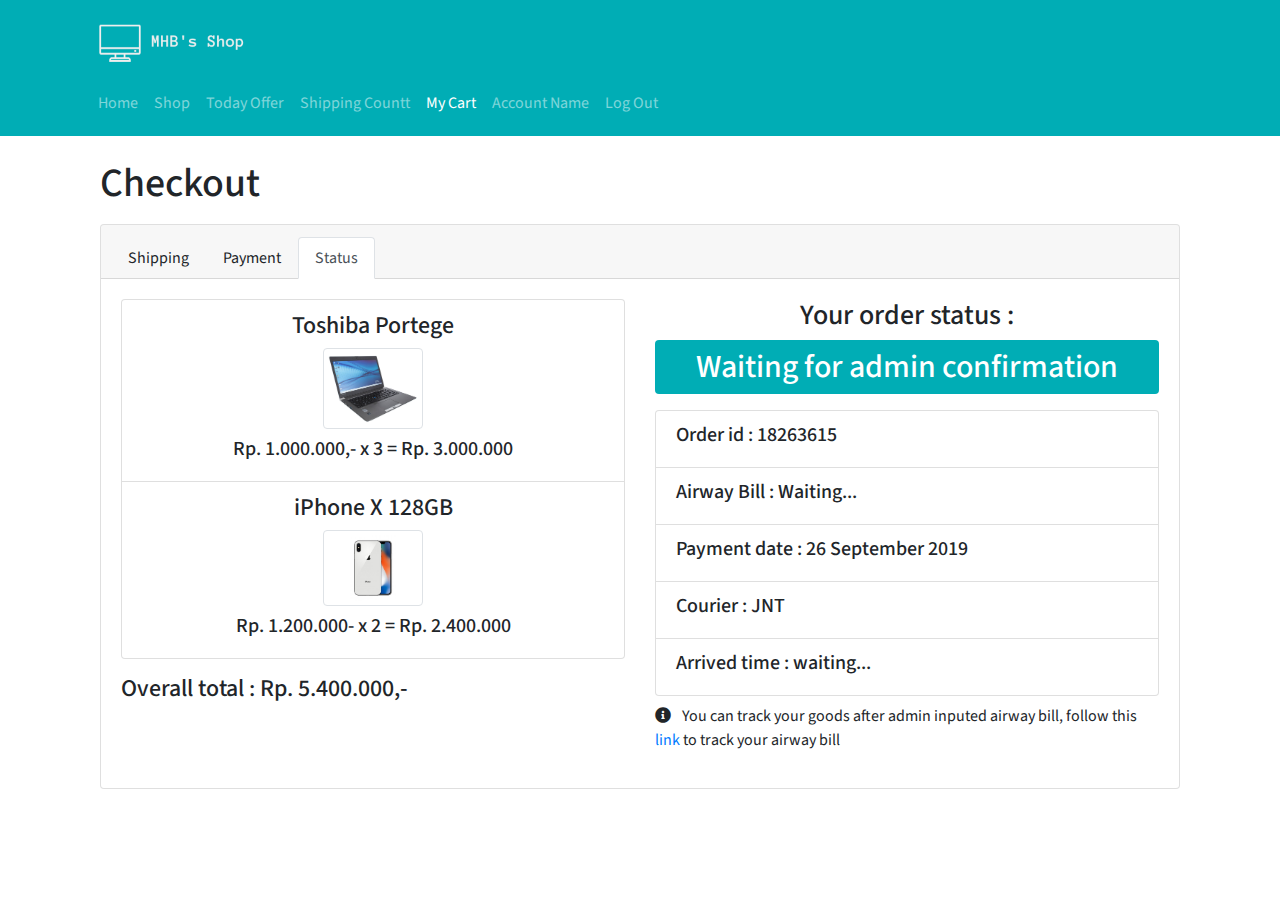
<file: orderstatus.html>
<!DOCTYPE html>
<html lang="en">
  <head>
    <!-- Required meta tags -->
    <meta charset="utf-8" />
    <meta
      name="viewport"
      content="width=device-width, initial-scale=1, shrink-to-fit=no"
    />

    <!-- Bootstrap CSS -->
    <link rel="stylesheet" href="css/bootstrap.min.css" />
    <link rel="stylesheet" href="css/style.css" />
    <link
      href="https://fonts.googleapis.com/css?family=Source+Sans+Pro&display=swap"
      rel="stylesheet"
    />
    <link
      rel="stylesheet"
      href="https://cdnjs.cloudflare.com/ajax/libs/font-awesome/5.10.2/css/all.min.css"
    />

    <title>My Cart - MHB Shop</title>
  </head>

  <body>
    <!-- Navbar -->
    <nav class="navbar sticky-top navbar-expand-lg navbar-dark dv-bg-primary">
      <div class="container">
        <div class="row w-100 d-block position-relative">
          <div class="col-lg-12">
            <img src="img/logo_transparent_clean.png" alt="Logo" width="180" />
            <button
              class="navbar-toggler float-right dv-nav-bt"
              type="button"
              data-toggle="collapse"
              data-target="#navbarNav"
              aria-controls="navbarNav"
              aria-expanded="false"
              aria-label="Toggle navigation"
            >
              <span class="navbar-toggler-icon"></span>
            </button>
            <div class="collapse navbar-collapse" id="navbarNav">
              <ul class="navbar-nav dv-navbar-nav">
                <li class="nav-item">
                  <a class="nav-link" href="#">Home</a>
                </li>
                <li class="nav-item">
                  <a class="nav-link" href="#">Shop</a>
                </li>
                <li class="nav-item">
                  <a class="nav-link" href="#">Today Offer</a>
                </li>
                <li class="nav-item">
                  <a class="nav-link" href="#">Shipping Countt</a>
                </li>
                <li class="nav-item dropdown active">
                  <a class="nav-link" href="#">My Cart</a>
                </li>
                <li class="nav-item">
                  <a class="nav-link" href="#">Account Name</a>
                </li>
                <li class="nav-item">
                  <a class="nav-link" href="#">Log Out</a>
                </li>
              </ul>
            </div>
          </div>
        </div>
      </div>
    </nav>
    <!-- End of navbar -->

    <div class="container">
      <div class="row m-0 mt-4">
        <div class="col-lg">
          <h1>Checkout</h1>
          <div class="card text-center mt-3 mb-4">
            <div class="card-header">
              <ul class="nav nav-tabs card-header-tabs">
                <li class="nav-item">
                  <a class="nav-link">Shipping</a>
                </li>
                <li class="nav-item">
                  <a class="nav-link">Payment</a>
                </li>
                <li class="nav-item">
                  <a class="nav-link active">Status</a>
                </li>
              </ul>
            </div>
            <div class="card-body">
              <div class="row">
                <div class="col-md-6 mb-3">
                  <ul class="list-group">
                    <li class="list-group-item">
                      <h4>Toshiba Portege</h4>
                      <img
                        src="img/product/350667-toshiba-portege-z30-a1301.jpg"
                        width="100"
                        height="75"
                        alt=""
                        class="img-thumbnail mb-2"
                      />
                      <h5>
                        Rp. 1.000.000,- x <span class="total">3</span> =
                        <span class="overall">Rp. 3.000.000</span>
                      </h5>
                    </li>
                    <li class="list-group-item">
                      <h4>iPhone X 128GB</h4>
                      <img
                        src="img/product/apple_iphone_x__3_result_price_1.jpg"
                        width="100"
                        height="75"
                        alt=""
                        class="img-thumbnail mb-2"
                      />
                      <h5>
                        Rp. 1.200.000- x <span class="total">2</span> =
                        <span class="overall">Rp. 2.400.000</span>
                      </h5>
                    </li>
                  </ul>
                  <h4 class="mt-3 text-left">
                    Overall total :
                    <span class="all-total">Rp. 5.400.000,-</span>
                  </h4>
                </div>
                <div class="col-md-6 mb-3">
                  <h3>Your order status :</h3>
                  <h2 class="dv-bg-primary text-white pt-2 pb-2 rounded">
                    Waiting for admin confirmation
                  </h2>
                  <ul class="list-group text-left mt-3">
                    <li class="list-group-item">
                      <h5>Order id : 18263615</h5>
                    </li>
                    <li class="list-group-item">
                      <h5>Airway Bill : Waiting...</h5>
                    </li>
                    <li class="list-group-item">
                      <h5>Payment date : 26 September 2019</h5>
                    </li>
                    <li class="list-group-item">
                      <h5>Courier : JNT</h5>
                    </li>
                    <li class="list-group-item">
                      <h5>Arrived time : waiting...</h5>
                    </li>
                  </ul>
                  <div class="text-left mt-2">
                    <i class="fas fa-info-circle d-inline mr-2"></i>
                    <p class="d-inline">
                      You can track your goods after admin inputed airway bill,
                      follow this <a href="#">link</a> to track your airway bill
                    </p>
                  </div>
                </div>
              </div>
            </div>
          </div>
        </div>
      </div>
    </div>

    <!-- Optional JavaScript -->
    <!-- jQuery first, then Popper.js, then Bootstrap JS -->
    <script src="js/jquery-3.4.1.min.js"></script>
    <script src="js/popper.min.js"></script>
    <script src="js/bootstrap.min.js"></script>
  </body>
</html>
</file>
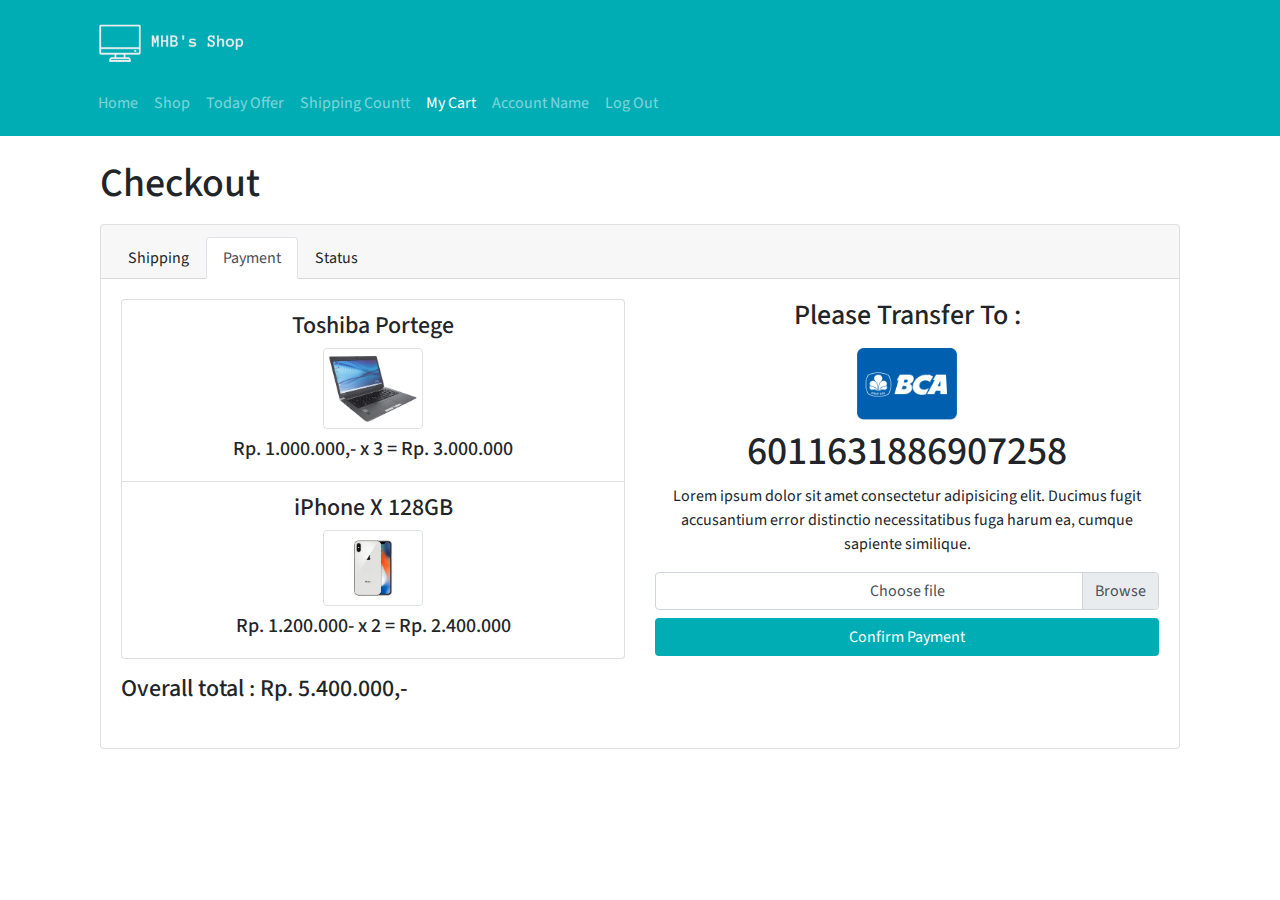
<file: payment.html>
<!DOCTYPE html>
<html lang="en">
  <head>
    <!-- Required meta tags -->
    <meta charset="utf-8" />
    <meta
      name="viewport"
      content="width=device-width, initial-scale=1, shrink-to-fit=no"
    />

    <!-- Bootstrap CSS -->
    <link rel="stylesheet" href="css/bootstrap.min.css" />
    <link rel="stylesheet" href="css/style.css" />
    <link
      href="https://fonts.googleapis.com/css?family=Source+Sans+Pro&display=swap"
      rel="stylesheet"
    />
    <link
      rel="stylesheet"
      href="https://cdnjs.cloudflare.com/ajax/libs/font-awesome/5.10.2/css/all.min.css"
    />

    <title>My Cart - MHB Shop</title>
  </head>

  <body>
    <!-- Navbar -->
    <nav class="navbar sticky-top navbar-expand-lg navbar-dark dv-bg-primary">
      <div class="container">
        <div class="row w-100 d-block position-relative">
          <div class="col-lg-12">
            <img src="img/logo_transparent_clean.png" alt="Logo" width="180" />
            <button
              class="navbar-toggler float-right dv-nav-bt"
              type="button"
              data-toggle="collapse"
              data-target="#navbarNav"
              aria-controls="navbarNav"
              aria-expanded="false"
              aria-label="Toggle navigation"
            >
              <span class="navbar-toggler-icon"></span>
            </button>
            <div class="collapse navbar-collapse" id="navbarNav">
              <ul class="navbar-nav dv-navbar-nav">
                <li class="nav-item">
                  <a class="nav-link" href="#">Home</a>
                </li>
                <li class="nav-item">
                  <a class="nav-link" href="#">Shop</a>
                </li>
                <li class="nav-item">
                  <a class="nav-link" href="#">Today Offer</a>
                </li>
                <li class="nav-item">
                  <a class="nav-link" href="#">Shipping Countt</a>
                </li>
                <li class="nav-item dropdown active">
                  <a class="nav-link" href="#">My Cart</a>
                </li>
                <li class="nav-item">
                  <a class="nav-link" href="#">Account Name</a>
                </li>
                <li class="nav-item">
                  <a class="nav-link" href="#">Log Out</a>
                </li>
              </ul>
            </div>
          </div>
        </div>
      </div>
    </nav>
    <!-- End of navbar -->

    <div class="container">
      <div class="row m-0 mt-4">
        <div class="col-lg">
          <h1>Checkout</h1>
          <div class="card text-center mt-3 mb-4">
            <div class="card-header">
              <ul class="nav nav-tabs card-header-tabs">
                <li class="nav-item">
                  <a class="nav-link">Shipping</a>
                </li>
                <li class="nav-item">
                  <a class="nav-link active">Payment</a>
                </li>
                <li class="nav-item">
                  <a class="nav-link">Status</a>
                </li>
              </ul>
            </div>
            <div class="card-body">
              <div class="row">
                <div class="col-md-6 mb-3">
                  <ul class="list-group">
                    <li class="list-group-item">
                      <h4>Toshiba Portege</h4>
                      <img
                        src="img/product/350667-toshiba-portege-z30-a1301.jpg"
                        width="100"
                        height="75"
                        alt=""
                        class="img-thumbnail mb-2"
                      />
                      <h5>
                        Rp. 1.000.000,- x <span class="total">3</span> =
                        <span class="overall">Rp. 3.000.000</span>
                      </h5>
                    </li>
                    <li class="list-group-item">
                      <h4>iPhone X 128GB</h4>
                      <img
                        src="img/product/apple_iphone_x__3_result_price_1.jpg"
                        width="100"
                        height="75"
                        alt=""
                        class="img-thumbnail mb-2"
                      />
                      <h5>
                        Rp. 1.200.000- x <span class="total">2</span> =
                        <span class="overall">Rp. 2.400.000</span>
                      </h5>
                    </li>
                  </ul>
                  <h4 class="mt-3 text-left">
                    Overall total :
                    <span class="all-total">Rp. 5.400.000,-</span>
                  </h4>
                </div>
                <div class="col-md-6 mb-3">
                  <h3>Please Transfer To :</h3>
                  <img
                    src="img/BCA-512.png"
                    class="mb-2 mt-2"
                    width="100"
                    alt=""
                  />
                  <h1>6011631886907258</h1>
                  <p>
                    Lorem ipsum dolor sit amet consectetur adipisicing elit.
                    Ducimus fugit accusantium error distinctio necessitatibus
                    fuga harum ea, cumque sapiente similique.
                  </p>
                  <div class="custom-file">
                    <input
                      type="file"
                      class="custom-file-input"
                      id="customFile"
                    />
                    <label class="custom-file-label" for="customFile"
                      >Choose file</label
                    >
                  </div>
                  <button
                    type="button"
                    class="btn text-white mt-2 dv-bg-primary bt-dv-bg-priamry w-100"
                  >
                    Confirm Payment
                  </button>
                </div>
              </div>
            </div>
          </div>
        </div>
      </div>
    </div>

    <!-- Optional JavaScript -->
    <!-- jQuery first, then Popper.js, then Bootstrap JS -->
    <script src="js/jquery-3.4.1.min.js"></script>
    <script src="js/popper.min.js"></script>
    <script src="js/bootstrap.min.js"></script>
  </body>
</html>
</file>
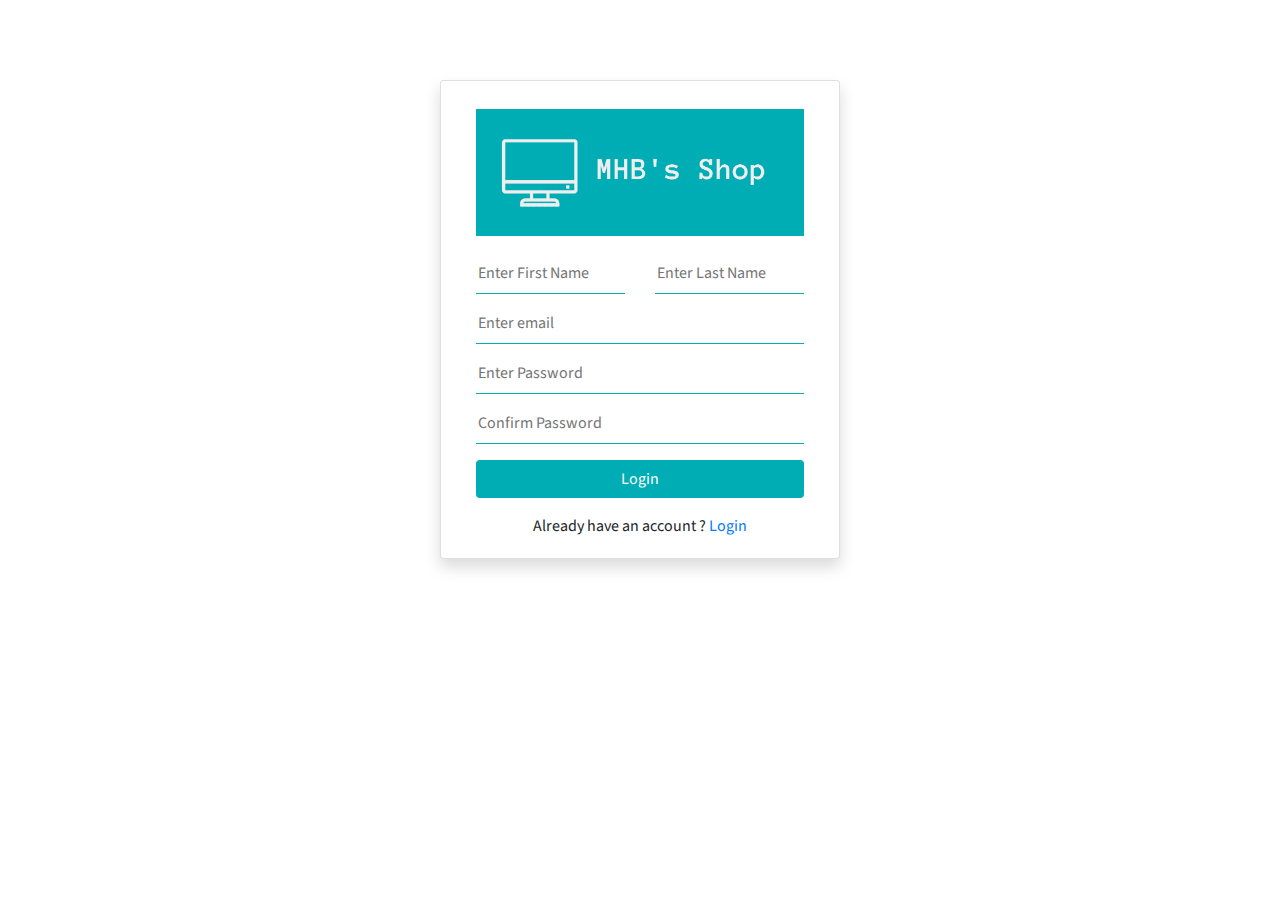
<file: register.html>
<!DOCTYPE html>
<html lang="en">

<head>
  <!-- Required meta tags -->
  <meta charset="utf-8" />
  <meta name="viewport" content="width=device-width, initial-scale=1, shrink-to-fit=no" />

  <!-- Bootstrap CSS -->
  <link rel="stylesheet" href="css/bootstrap.min.css" />
  <link rel="stylesheet" href="css/style.css" />
  <link href="https://fonts.googleapis.com/css?family=Source+Sans+Pro&display=swap" rel="stylesheet">

  <title>Register Page</title>
</head>

<body>
  <div class="row m-0 mb-5">
    <div class="col-md-3 text-center mx-auto dv-auth-container card shadow">
      <div class="card-body mt-2">
        <img src="img//logo_transparent_clean.png" class="dv-auth-logo" alt="Company Logo" />
        <div class="field-container mt-4">
          <div class="row">
            <div class="col">
                <div class="form-group mb-3">
                    <input class="dv-input-bottom w-100 pb-2" type="text" class="form-control" id="firstName"
                      placeholder="Enter First Name" />
                </div>
            </div>
            <div class="col">
                <div class="form-group mb-3">
                    <input class="dv-input-bottom w-100 pb-2" type="text" class="form-control" id="lastName"
                      placeholder="Enter Last Name" />
                </div>
            </div>
          </div>
          <div class="form-group mb-3">
            <input class="dv-input-bottom w-100 pb-2" type="email" class="form-control" id="email"
              placeholder="Enter email" />
          </div>
          <div class="form-group mb-3">
            <input class="dv-input-bottom w-100 pb-2" type="password" class="form-control" id="password1"
              placeholder="Enter Password" />
          </div>
          <div class="form-group mb-3">
              <input class="dv-input-bottom w-100 pb-2" type="password" class="form-control" id="password2"
                placeholder="Confirm Password" />
            </div>
          <button type="button" class="btn text-white dv-bg-primary w-100 mb-3 bt-dv-bg-primary">Login</button>
          <p class="mb-0">Already have an account ? <a href="login.html">Login</a></p>
        </div>
      </div>
    </div>

    <!-- Optional JavaScript -->
    <!-- jQuery first, then Popper.js, then Bootstrap JS -->
    <script src="js/jquery-3.4.1.min.js"></script>
    <script src="js/popper.min.js"></script>
    <script src="js/bootstrap.min.js"></script>
</body>

</html>
</file>
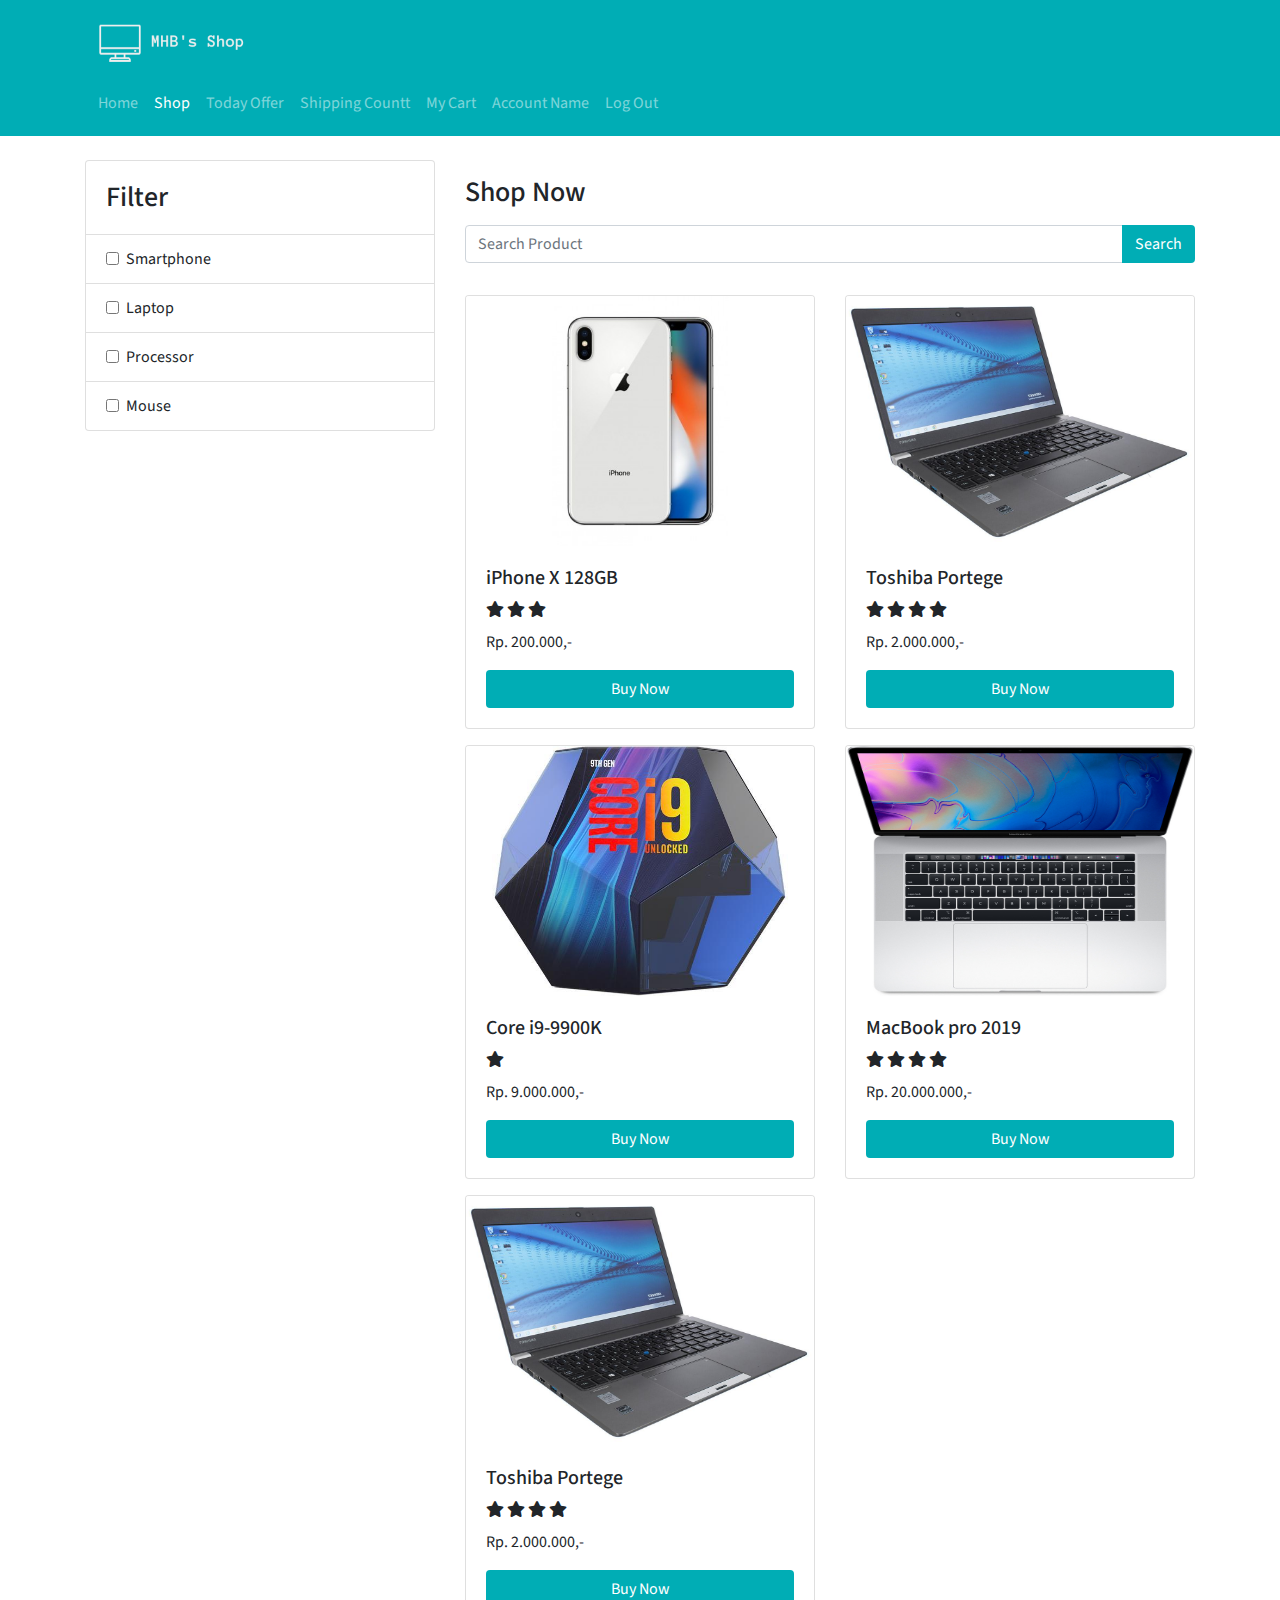
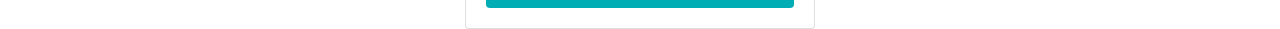
<file: shop.html>
<!DOCTYPE html>
<html lang="en">
  <head>
    <!-- Required meta tags -->
    <meta charset="utf-8" />
    <meta
      name="viewport"
      content="width=device-width, initial-scale=1, shrink-to-fit=no"
    />

    <!-- Bootstrap CSS -->
    <link rel="stylesheet" href="css/bootstrap.min.css" />
    <link rel="stylesheet" href="css/style.css" />
    <link
      href="https://fonts.googleapis.com/css?family=Source+Sans+Pro&display=swap"
      rel="stylesheet"
    />
    <link
      rel="stylesheet"
      href="https://cdnjs.cloudflare.com/ajax/libs/font-awesome/5.10.2/css/all.min.css"
    />

    <title>Shopping - MHB Shop</title>
  </head>
  <body>
    <!-- Navbar -->
    <nav class="navbar sticky-top navbar-expand-lg navbar-dark dv-bg-primary">
      <div class="container">
        <div class="row w-100 d-block position-relative">
          <div class="col-lg-12">
            <img src="img/logo_transparent_clean.png" alt="Logo" width="180" />
            <button
              class="navbar-toggler float-right dv-nav-bt"
              type="button"
              data-toggle="collapse"
              data-target="#navbarNav"
              aria-controls="navbarNav"
              aria-expanded="false"
              aria-label="Toggle navigation"
            >
              <span class="navbar-toggler-icon"></span>
            </button>
            <div class="collapse navbar-collapse" id="navbarNav">
              <ul class="navbar-nav dv-navbar-nav">
                <li class="nav-item">
                  <a class="nav-link" href="#">Home</a>
                </li>
                <li class="nav-item active">
                  <a class="nav-link" href="#">Shop</a>
                </li>
                <li class="nav-item">
                  <a class="nav-link" href="#">Today Offer</a>
                </li>
                <li class="nav-item">
                  <a class="nav-link" href="#">Shipping Countt</a>
                </li>
                <li class="nav-item">
                  <a class="nav-link" href="#">My Cart</a>
                </li>
                <li class="nav-item">
                  <a class="nav-link" href="#">Account Name</a>
                </li>
                <li class="nav-item">
                  <a class="nav-link" href="#">Log Out</a>
                </li>
              </ul>
            </div>
          </div>
        </div>
      </div>
    </nav>
    <!-- End of navbar -->

    <div class="container">
      <div class="row mt-4">
        <!-- Left -->
        <div class="col-lg-4">
          <ul class="list-group">
            <li class="list-group-item"><h3 class="mt-2">Filter</h3></li>
            <li class="list-group-item">
              <div class="form-check">
                <input
                  class="form-check-input"
                  type="checkbox"
                  value=""
                  id="smartphone"
                />
                <label class="form-check-label" for="smartphone">
                  Smartphone
                </label>
              </div>
            </li>
            <li class="list-group-item dv-item-group">
              <div class="form-check">
                <input
                  class="form-check-input"
                  type="checkbox"
                  value=""
                  id="laptop"
                />
                <label class="form-check-label" for="laptop">
                  Laptop
                </label>
              </div>
            </li>
            <li class="list-group-item">
              <div class="form-check">
                <input
                  class="form-check-input"
                  type="checkbox"
                  value=""
                  id="processor"
                />
                <label class="form-check-label" for="processor">
                  Processor
                </label>
              </div>
            </li>
            <li class="list-group-item">
              <div class="form-check">
                <input
                  class="form-check-input"
                  type="checkbox"
                  value=""
                  id="mouse"
                />
                <label class="form-check-label" for="mouse">
                  Mouse
                </label>
              </div>
            </li>
          </ul>
        </div>
        <!-- Right -->
        <div class="col-lg-8">
          <h3 class="mt-3">Shop Now</h3>
          <div class="input-group mb-3 mt-3">
            <input
              type="text"
              class="form-control"
              placeholder="Search Product"
            />
            <div class="input-group-append">
              <button
                class="btn text-white dv-bg-primary bt-dv-bg-primary"
                type="button"
                id="button-addon2"
              >
                Search
              </button>
            </div>
          </div>
          <div class="row">
            <div class="col-sm-6 mt-3 product-col">
              <div class="card">
                <img
                  src="img/product/apple_iphone_x__3_result_price_1.jpg"
                  class="card-img-top dv-card-prod-img"
                  alt="..."
                />
                <div class="card-body">
                  <h5>iPhone X 128GB</h5>
                  <i class="fas fa-star"></i>
                  <i class="fas fa-star"></i>
                  <i class="fas fa-star"></i>
                  <p class="mt-2">Rp. 200.000,-</p>
                  <a
                    href="#"
                    class="btn text-white w-100 bt-dv-bg-primary dv-bg-primary"
                    >Buy Now</a
                  >
                </div>
              </div>
            </div>
            <div class="col-sm-6 mt-3 product-col">
              <div class="card">
                <img
                  src="img/product/350667-toshiba-portege-z30-a1301.jpg"
                  class="card-img-top dv-card-prod-img"
                  alt="..."
                />
                <div class="card-body">
                  <h5>Toshiba Portege</h5>
                  <i class="fas fa-star"></i>
                  <i class="fas fa-star"></i>
                  <i class="fas fa-star"></i>
                  <i class="fas fa-star"></i>
                  <p class="mt-2">Rp. 2.000.000,-</p>
                  <a
                    href="#"
                    class="btn text-white w-100 bt-dv-bg-primary dv-bg-primary"
                    >Buy Now</a
                  >
                </div>
              </div>
            </div>
            <div class="col-sm-6 mt-3 product-col">
              <div class="card">
                <img
                  src="img/product/core-i9.jpg"
                  class="card-img-top dv-card-prod-img"
                  alt="..."
                />
                <div class="card-body">
                  <h5>Core i9-9900K</h5>
                  <i class="fas fa-star"></i>
                  <p class="mt-2">Rp. 9.000.000,-</p>
                  <a
                    href="#"
                    class="btn text-white w-100 bt-dv-bg-primary dv-bg-primary"
                    >Buy Now</a
                  >
                </div>
              </div>
            </div>
            <div class="col-sm-6 mt-3 product-col">
              <div class="card">
                <img
                  src="img/product/mbp15touch-silver-select-cto-201807_3_1.jpeg"
                  class="card-img-top dv-card-prod-img"
                  alt="..."
                />
                <div class="card-body">
                  <h5>MacBook pro 2019</h5>
                  <i class="fas fa-star"></i>
                  <i class="fas fa-star"></i>
                  <i class="fas fa-star"></i>
                  <i class="fas fa-star"></i>
                  <p class="mt-2">Rp. 20.000.000,-</p>
                  <a
                    href="#"
                    class="btn text-white w-100 bt-dv-bg-primary dv-bg-primary"
                    >Buy Now</a
                  >
                </div>
              </div>
            </div>
            <div class="col-sm-6 mt-3 product-col">
              <div class="card">
                <img
                  src="img/product/350667-toshiba-portege-z30-a1301.jpg"
                  class="card-img-top dv-card-prod-img"
                  alt="..."
                />
                <div class="card-body">
                  <h5>Toshiba Portege</h5>
                  <i class="fas fa-star"></i>
                  <i class="fas fa-star"></i>
                  <i class="fas fa-star"></i>
                  <i class="fas fa-star"></i>
                  <p class="mt-2">Rp. 2.000.000,-</p>
                  <a
                    href="#"
                    class="btn text-white w-100 bt-dv-bg-primary dv-bg-primary"
                    >Buy Now</a
                  >
                </div>
              </div>
            </div>
          </div>
        </div>
      </div>
    </div>

    <!-- Optional JavaScript -->
    <!-- jQuery first, then Popper.js, then Bootstrap JS -->
    <script src="js/jquery-3.4.1.min.js"></script>
    <script src="js/popper.min.js"></script>
    <script src="js/bootstrap.min.js"></script>
  </body>
</html>
</file>
<file: css/style.css>
* {
  font-family: "Source Sans Pro", sans-serif;
}

/* Color Palette */
.dv-bg-primary {
  background-color: #00adb5;
}

@media (max-width: 440px) {
  .dv-auth-container {
    margin-top: 0 !important;
    margin-bottom: 0 !important;
    max-width: 100% !important;
    min-width: 100% !important;
  }
}

@media (max-width: 1125px) and (min-width: 800px) {
  .dv-card-prod-img {
    max-height: 207px !important;
    min-height: 207px !important;
  }
}

/* Tablet screen */

@media (max-width: 768px) and (min-width: 575px) {
  .dv-card-prod-img {
    max-height: 236px !important;
    min-height: 173px !important;
  }
}

/* Smartphone screen */

@media (max-width: 575px) {
  .rated-prod-img {
    max-width: 120px !important;
    max-height: 120px !important;
    min-width: 120px !important;
    min-height: 120px !important;
  }
  .rated-product .col-sm-8 h5 {
    margin-top: 10px;
  }
  .dv-card-prod {
    margin: 10px auto;
    max-height: 173px !important;
    max-width: 200px !important;
  }
  .dv-card-prod-img {
    max-height: 9999px !important;
  }
}

.dv-nav-bt {
  margin: 14px 0;
}

.dv-navbar-nav {
  margin: 5px;
}

.bt-dv-bg-primary:hover {
  background-color: #008991;
}

.dv-auth-logo {
  width: 100%;
  max-width: 400px;
}

.dv-auth-container {
  margin-top: 80px;
  width: 100%;
  max-width: 400px;
  min-width: 400px;
}

.dv-input-bottom {
  border: 0;
  border-bottom: 1.4px solid #00adb5;
  outline: none;
  font-size: 16px;
}

.c-item {
  height: 300px !important;
}

.rated-prod-img {
  max-width: 80px;
  max-height: 80px;
  min-width: 80px;
  min-height: 80px;
}

.dv-prod-img {
  max-height: 200px;
  max-width: 100%;
}

.dv-card-prod-img {
  max-height: 250px;
}
</file>
